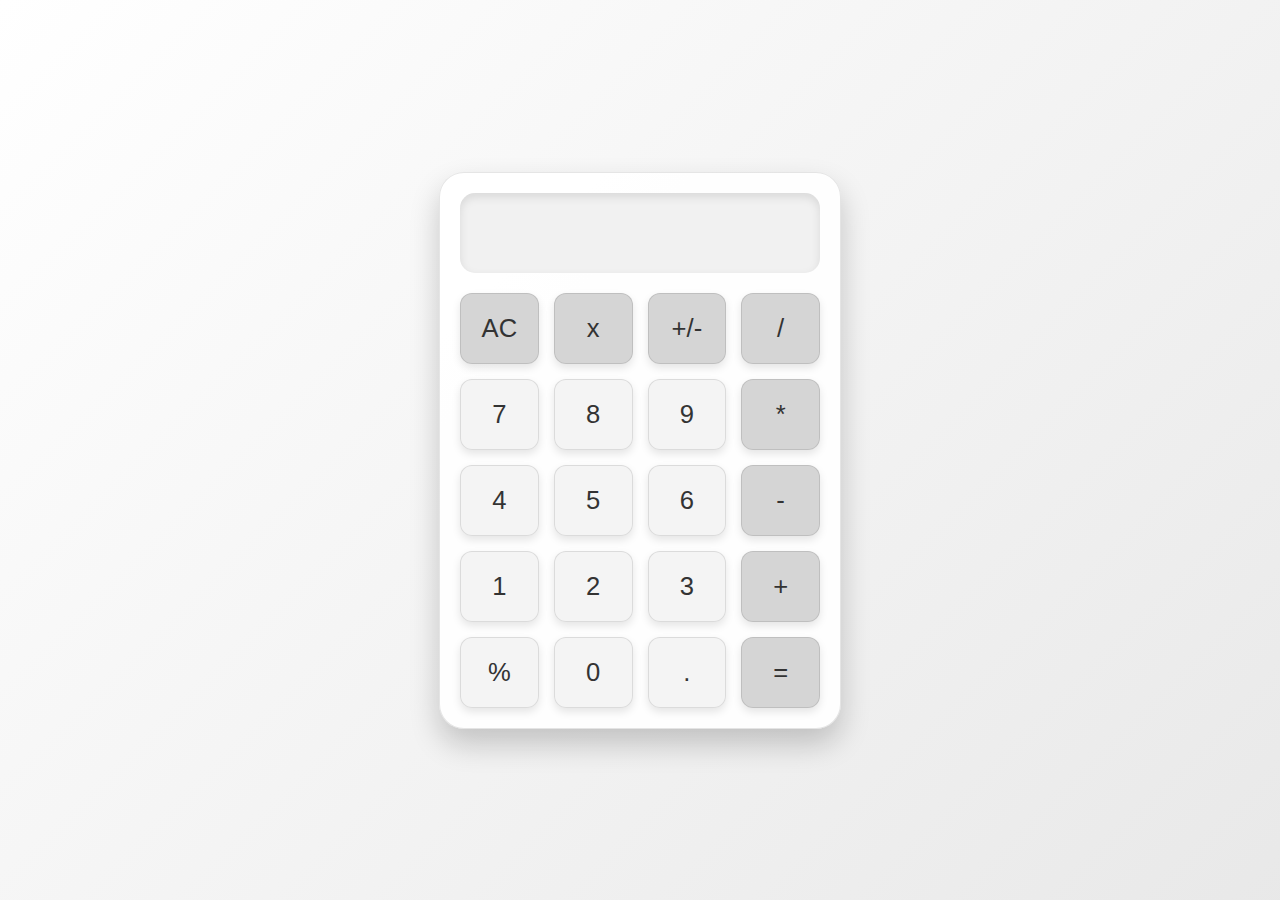
<file: index.html>
<!DOCTYPE html>
<html lang="en">
<head>
    <meta charset="UTF-8">
    <meta name="viewport" content="width=device-width, initial-scale=1.0">
    <title>Document</title>
    <link rel="stylesheet" href="calculator.css">
</head>
<body>
    <div class="calculator">
        <input type="text" id="display">
        <div class="buttons">
            <button class="btn side" onclick="clearDisplay()">AC</button>
            <button class="btn side" onclick="deleteLast()">x</button>
            <button class="btn side" onclick="appendChar('+')">+/-</button>
            <button class="btn side" onclick="appendChar('/')">/</button>
            <button class="btn" onclick="appendChar('7')">7</button>
            <button class="btn" onclick="appendChar('8')">8</button>
            <button class="btn" onclick="appendChar('9')">9</button>
            <button class="btn side" onclick="appendChar('*')">*</button>
            <button class="btn" onclick="appendChar('4')">4</button>
            <button class="btn" onclick="appendChar('5')">5</button>
            <button class="btn" onclick="appendChar('6')">6</button>
            <button class="btn side" onclick="appendChar('-')">-</button>
            <button class="btn" onclick="appendChar('1')">1</button>
            <button class="btn" onclick="appendChar('2')">2</button>
            <button class="btn" onclick="appendChar('3')">3</button>
            <button class="btn side" onclick="appendChar('+')">+</button>
            <button class="btn" onclick="appendChar('%')">%</button>
            <button class="btn" onclick="appendChar('0')">0</button>
            <button class="btn" onclick="appendChar('.')">.</button>
            <button class="btn side" onclick="calculate()">=</button>
        </div>
    </div>

    <script src="calculator.js"></script>
</body>
</html>
</file>
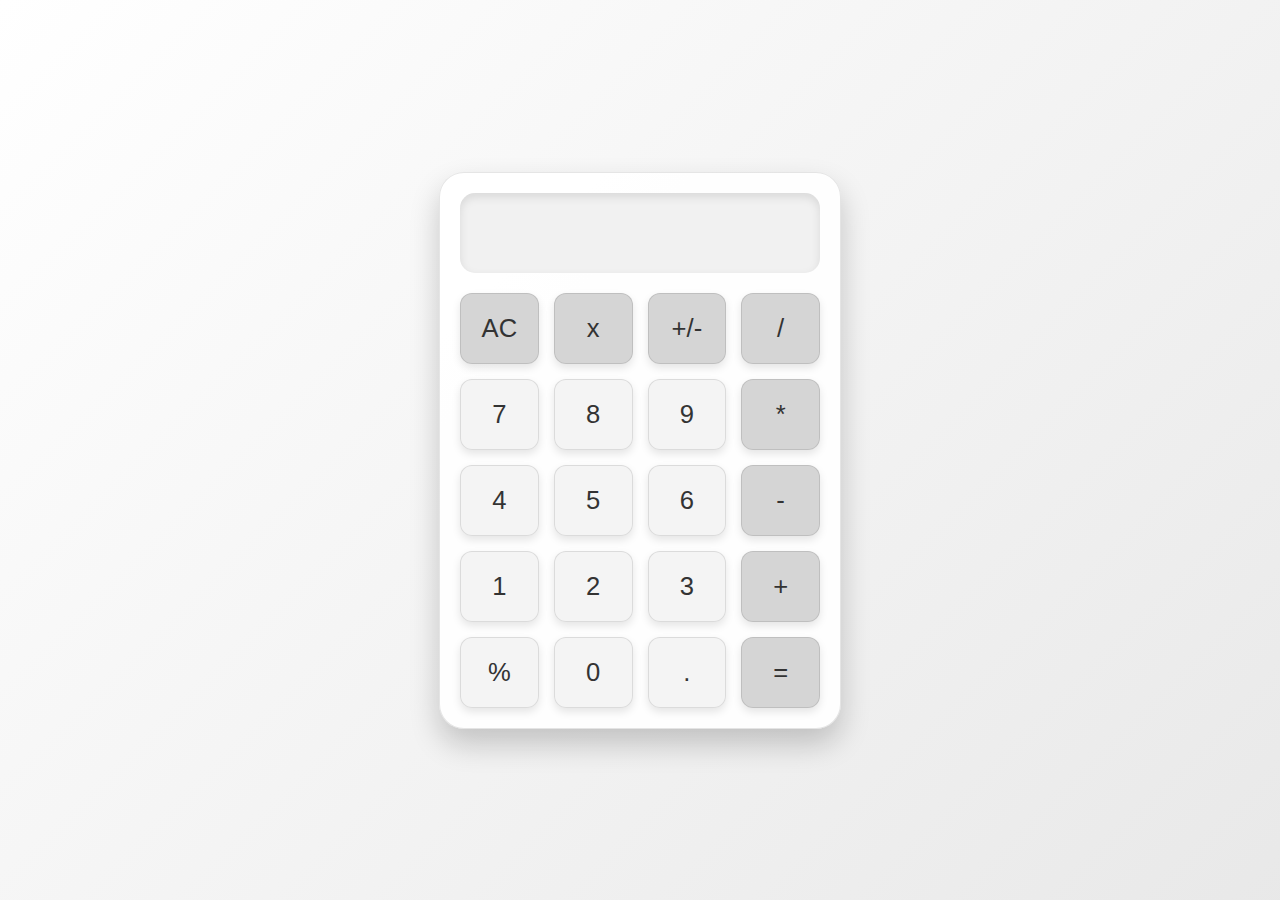
<file: calculator.html>
<!DOCTYPE html>
<html lang="en">
<head>
    <meta charset="UTF-8">
    <meta name="viewport" content="width=device-width, initial-scale=1.0">
    <title>Document</title>
    <link rel="stylesheet" href="calculator.css">
</head>
<body>
    <div class="calculator">
        <input type="text" id="display">
        <div class="buttons">
            <button class="btn side" onclick="clearDisplay()">AC</button>
            <button class="btn side" onclick="deleteLast()">x</button>
            <button class="btn side" onclick="appendChar('+')">+/-</button>
            <button class="btn side" onclick="appendChar('/')">/</button>
            <button class="btn" onclick="appendChar('7')">7</button>
            <button class="btn" onclick="appendChar('8')">8</button>
            <button class="btn" onclick="appendChar('9')">9</button>
            <button class="btn side" onclick="appendChar('*')">*</button>
            <button class="btn" onclick="appendChar('4')">4</button>
            <button class="btn" onclick="appendChar('5')">5</button>
            <button class="btn" onclick="appendChar('6')">6</button>
            <button class="btn side" onclick="appendChar('-')">-</button>
            <button class="btn" onclick="appendChar('1')">1</button>
            <button class="btn" onclick="appendChar('2')">2</button>
            <button class="btn" onclick="appendChar('3')">3</button>
            <button class="btn side" onclick="appendChar('+')">+</button>
            <button class="btn" onclick="appendChar('%')">%</button>
            <button class="btn" onclick="appendChar('0')">0</button>
            <button class="btn" onclick="appendChar('.')">.</button>
            <button class="btn side" onclick="calculate()">=</button>
        </div>
    </div>

    <script src="calculator.js"></script>
</body>
</html>
</file>
<file: calculator.css>
/* *{
    margin: 0;
    padding: 0;
}
.calculator{
    position: absolute;
   top: 50%;
   left: 50%;
   transform: translate(-50%,-50%);
   
}
.buttons{
    display: grid;
   grid-template-columns: 1fr 1fr 1fr 1fr;
   gap: 5px;
   
}

.btn{
    border-radius: 10px;
} */


body {
    font-family: 'Roboto', sans-serif;
    background: linear-gradient(135deg, rgba(255, 255, 255, 0.9), rgba(230, 230, 230, 0.9));
    display: flex;
    justify-content: center;
    align-items: center;
    height: 100vh;
    margin: 0;
}

.calculator {
    background: rgba(255, 255, 255, 0.9);
    border-radius: 25px;
    box-shadow: 0 15px 30px rgba(0, 0, 0, 0.2);
    padding: 20px;
    width: 360px;
    border: 1px solid rgba(0, 0, 0, 0.1);
}

#display {
    width: 100%;
    height: 80px;
    border: none;
    border-radius: 15px;
    background: rgba(240, 240, 240, 0.95);
    color: #333;
    font-size: 2.4em;
    text-align: right;
    padding: 15px;
    box-sizing: border-box;
    margin-bottom: 20px;
    box-shadow: inset 0 4px 10px rgba(0, 0, 0, 0.1);
}

.buttons {
    display: grid;
    grid-template-columns: repeat(4, 1fr);
    gap: 15px;
}

.btn {
    background: rgba(241, 241, 241, 0.8);
    border: 1px solid rgba(0, 0, 0, 0.1);
    border-radius: 12px;
    font-size: 1.6em;
    padding: 20px;
    color: #333;
    cursor: pointer;
    transition: background 0.3s, transform 0.1s, box-shadow 0.3s;
    text-align: center;
    box-shadow: 0 4px 8px rgba(0, 0, 0, 0.1);
}

.side{
    background:rgba(203, 203, 203, 0.8) ;
}

.btn:hover {
    background: rgba(245, 245, 245, 0.9); 
    box-shadow: 0 6px 12px rgba(0, 0, 0, 0.2);
}

.btn:active {
    background: rgba(240, 240, 240, 1);
    transform: scale(0.98);
    box-shadow: 0 2px 6px rgba(0, 0, 0, 0.2);
}

.btn.operator {
    background: rgba(255, 159, 28, 0.8); /* Light orange with transparency */
    color: white;
    border: 1px solid rgba(255, 159, 28, 0.6);
}

.btn.operator:hover {
    background: rgba(255, 159, 28, 1); /* Solid light orange */
}

.btn.operator:active {
    background: rgba(255, 140, 0, 1); /* Slightly darker orange */
}

.btn.double {
    grid-column: span 2;
}
</file>
